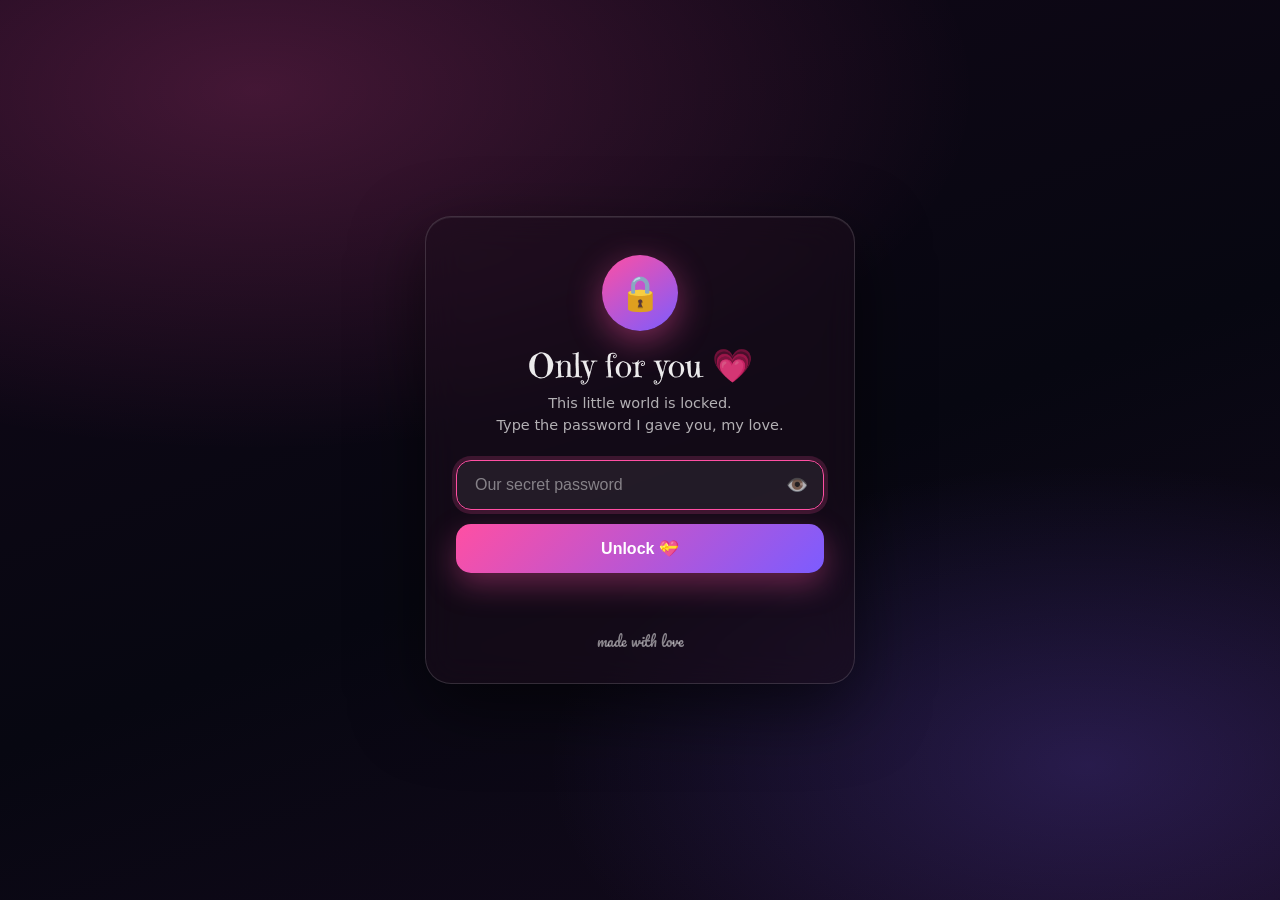
<file: gate/lock.html>
<!DOCTYPE html>
<html lang="en">
<head>
<meta charset="UTF-8" />
<meta name="viewport" content="width=device-width, initial-scale=1.0" />
<meta name="robots" content="noindex, nofollow" />
<title>Only for you 💗</title>
<link rel="preconnect" href="https://fonts.googleapis.com">
<link rel="preconnect" href="https://fonts.gstatic.com" crossorigin>
<link href="https://fonts.googleapis.com/css2?family=Emilys+Candy&family=Pacifico&display=swap" rel="stylesheet">
<style>
  :root{
    --accent:#ff4fa3;
    --accent2:#7c5cff;
    --text:rgba(255,255,255,0.92);
    --muted:rgba(255,255,255,0.68);
    --danger:#ff3b5c;
  }
  *{box-sizing:border-box}
  html,body{height:100%;margin:0}
  body{
    font-family: ui-sans-serif, system-ui, -apple-system, "Segoe UI", Roboto, Helvetica, Arial;
    color:var(--text);
    background:
      radial-gradient(1200px 600px at 20% 10%, rgba(255,79,163,0.22), transparent 60%),
      radial-gradient(900px 500px at 85% 85%, rgba(124,92,255,0.22), transparent 60%),
      linear-gradient(160deg, #120718 0%, #070711 55%, #150a1e 100%);
    display:grid;
    place-items:center;
    overflow:hidden;
  }

  /* Drifting hearts — pure CSS so the lock page loads no site assets */
  .hearts{position:fixed;inset:0;pointer-events:none;overflow:hidden}
  .hearts i{
    position:absolute;
    bottom:-10vh;
    font-style:normal;
    font-size:var(--s,18px);
    opacity:0;
    animation: rise var(--d,14s) linear var(--delay,0s) infinite;
    filter: drop-shadow(0 0 10px rgba(255,79,163,0.45));
  }
  @keyframes rise{
    0%{transform:translateY(0) scale(.7) rotate(0deg);opacity:0}
    12%{opacity:.9}
    100%{transform:translateY(-118vh) scale(1.1) rotate(32deg);opacity:0}
  }

  .card{
    position:relative;
    z-index:2;
    width:min(92vw, 430px);
    padding:38px 30px 30px;
    text-align:center;
    border-radius:26px;
    background:rgba(28,14,28,0.55);
    border:1px solid rgba(255,255,255,0.14);
    box-shadow:0 24px 70px rgba(0,0,0,0.55), inset 0 1px 0 rgba(255,255,255,0.08);
    backdrop-filter:blur(18px);
    -webkit-backdrop-filter:blur(18px);
  }
  .card.shake{animation:shake .45s cubic-bezier(.36,.07,.19,.97)}
  @keyframes shake{
    10%,90%{transform:translateX(-2px)}
    20%,80%{transform:translateX(4px)}
    30%,50%,70%{transform:translateX(-7px)}
    40%,60%{transform:translateX(7px)}
  }

  .lock{
    width:76px;height:76px;margin:0 auto 14px;
    display:grid;place-items:center;
    font-size:34px;
    border-radius:50%;
    background:linear-gradient(145deg, var(--accent), var(--accent2));
    box-shadow:0 10px 34px rgba(255,79,163,0.45);
  }
  h1{
    font-family:"Emilys Candy", serif;
    font-weight:400;
    font-size:clamp(25px, 6vw, 33px);
    margin:0 0 6px;
  }
  .sub{color:var(--muted);font-size:14.5px;margin:0 0 24px;line-height:1.55}

  .field{position:relative;margin-bottom:14px}
  input[type="password"],input[type="text"]{
    width:100%;
    padding:15px 50px 15px 18px;
    font-size:16px;
    color:var(--text);
    border-radius:15px;
    border:1px solid rgba(255,255,255,0.18);
    background:rgba(255,255,255,0.07);
    outline:none;
    transition:border-color .2s, box-shadow .2s;
  }
  input::placeholder{color:rgba(255,255,255,0.45)}
  input:focus{border-color:var(--accent);box-shadow:0 0 0 4px rgba(255,79,163,0.18)}
  .peek{
    position:absolute;top:50%;right:8px;transform:translateY(-50%);
    background:none;border:0;cursor:pointer;
    font-size:18px;padding:8px;border-radius:10px;color:var(--muted);
  }
  .peek:hover{color:var(--text)}

  button.go{
    width:100%;
    padding:15px 18px;
    font-size:16px;font-weight:700;
    color:#fff;cursor:pointer;
    border:0;border-radius:15px;
    background:linear-gradient(135deg, var(--accent), var(--accent2));
    box-shadow:0 12px 30px rgba(255,79,163,0.35);
    transition:transform .12s, filter .2s, opacity .2s;
  }
  button.go:hover:not(:disabled){transform:translateY(-1px);filter:brightness(1.07)}
  button.go:disabled{opacity:.55;cursor:not-allowed}

  .msg{min-height:22px;margin-top:14px;font-size:14px;color:var(--danger)}
  .msg.ok{color:#7ef5b0}
  .hint{
    margin-top:20px;font-family:"Pacifico",cursive;
    font-size:13.5px;color:rgba(255,255,255,0.5);
  }
  @media (prefers-reduced-motion: reduce){
    .hearts i{animation:none;display:none}
    .card.shake{animation:none}
  }
</style>
</head>
<body>

<div class="hearts" aria-hidden="true" id="hearts"></div>

<main class="card" id="card">
  <div class="lock" aria-hidden="true">🔒</div>
  <h1>Only for you 💗</h1>
  <p class="sub">This little world is locked.<br/>Type the password I gave you, my love.</p>

  <form id="form" autocomplete="off">
    <div class="field">
      <input id="pw" type="password" placeholder="Our secret password"
             autocomplete="current-password" aria-label="Password" required />
      <button type="button" class="peek" id="peek" aria-label="Show password">👁️</button>
    </div>
    <button type="submit" class="go" id="go">Unlock 💝</button>
  </form>

  <div class="msg" id="msg" role="status" aria-live="polite"></div>
  <div class="hint">made with love</div>
</main>

<script>
(function(){
  var EMOJI = ["💗","❤️","💖","🤍","💕","🌸"];
  var wrap = document.getElementById("hearts");
  for (var i = 0; i < 18; i++) {
    var h = document.createElement("i");
    h.textContent = EMOJI[i % EMOJI.length];
    h.style.left = Math.random() * 100 + "vw";
    h.style.setProperty("--s", (14 + Math.random() * 22).toFixed(0) + "px");
    h.style.setProperty("--d", (11 + Math.random() * 11).toFixed(1) + "s");
    h.style.setProperty("--delay", (Math.random() * 12).toFixed(1) + "s");
    wrap.appendChild(h);
  }

  var form = document.getElementById("form");
  var pw   = document.getElementById("pw");
  var go   = document.getElementById("go");
  var msg  = document.getElementById("msg");
  var card = document.getElementById("card");
  var peek = document.getElementById("peek");
  var timer = null;

  peek.addEventListener("click", function(){
    var showing = pw.type === "text";
    pw.type = showing ? "password" : "text";
    peek.setAttribute("aria-label", showing ? "Show password" : "Hide password");
    pw.focus();
  });

  function fail(text, retryAfter){
    msg.className = "msg";
    card.classList.remove("shake");
    void card.offsetWidth;
    card.classList.add("shake");

    if (timer) { clearInterval(timer); timer = null; }

    if (retryAfter > 0) {
      go.disabled = true;
      pw.disabled = true;
      var left = retryAfter;
      var tick = function(){
        msg.textContent = "Too many tries. Wait " + left + "s 💔";
        if (left-- <= 0) {
          clearInterval(timer); timer = null;
          go.disabled = false; pw.disabled = false;
          msg.textContent = "";
          pw.focus();
        }
      };
      tick();
      timer = setInterval(tick, 1000);
    } else {
      msg.textContent = text;
      go.disabled = false;
      pw.select();
    }
  }

  form.addEventListener("submit", function(e){
    e.preventDefault();
    if (!pw.value) return;
    go.disabled = true;
    msg.className = "msg";
    msg.textContent = "";

    fetch("/api/login", {
      method: "POST",
      headers: { "Content-Type": "application/json" },
      body: JSON.stringify({ password: pw.value }),
      credentials: "same-origin"
    })
    .then(function(r){ return r.json().then(function(b){ return { status: r.status, body: b }; }); })
    .then(function(res){
      if (res.status === 200 && res.body.ok) {
        msg.className = "msg ok";
        msg.textContent = "Unlocked. Happy birthday, my love 🎉";
        pw.value = "";
        setTimeout(function(){ window.location.replace("/"); }, 650);
        return;
      }
      fail(res.body.error || "That's not it. Try again 💗", res.body.retryAfterSeconds || 0);
    })
    .catch(function(){
      fail("Something went wrong. Try again 💗", 0);
    });
  });

  pw.focus();
})();
</script>
</body>
</html>
</file>
